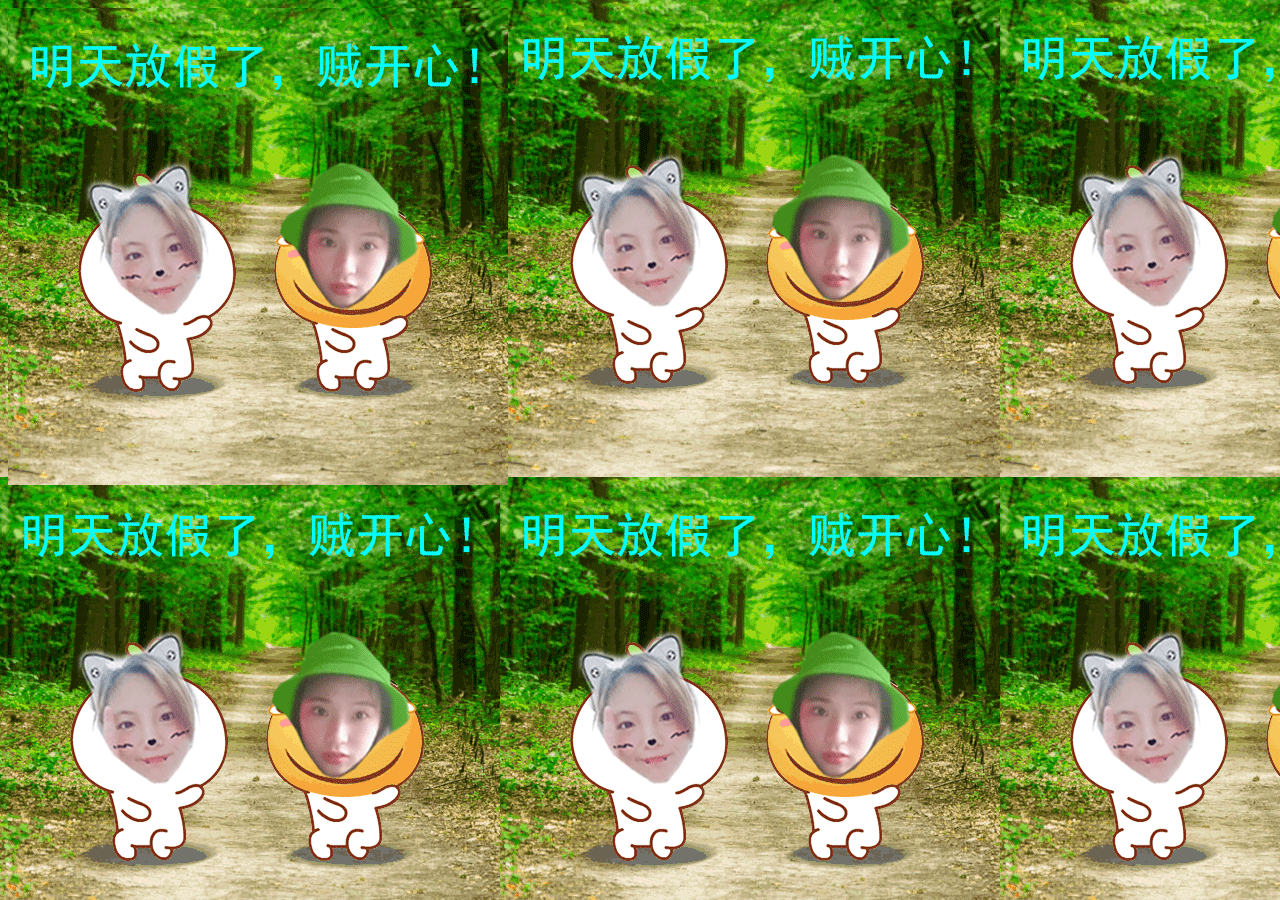
<file: 路径问题/index.html>
<!DOCTYPE html>
<html lang="en">
<head>
    <meta charset="UTF-8">
    <meta name="viewport" content="width=device-width, initial-scale=1.0">
    <meta http-equiv="X-UA-Compatible" content="ie=edge">
    <title>Document</title>
    <link rel="stylesheet" href="./css/index.css">
</head>
<body>
    <script src="js/index.js"></script>
</body>
</html>
</file>
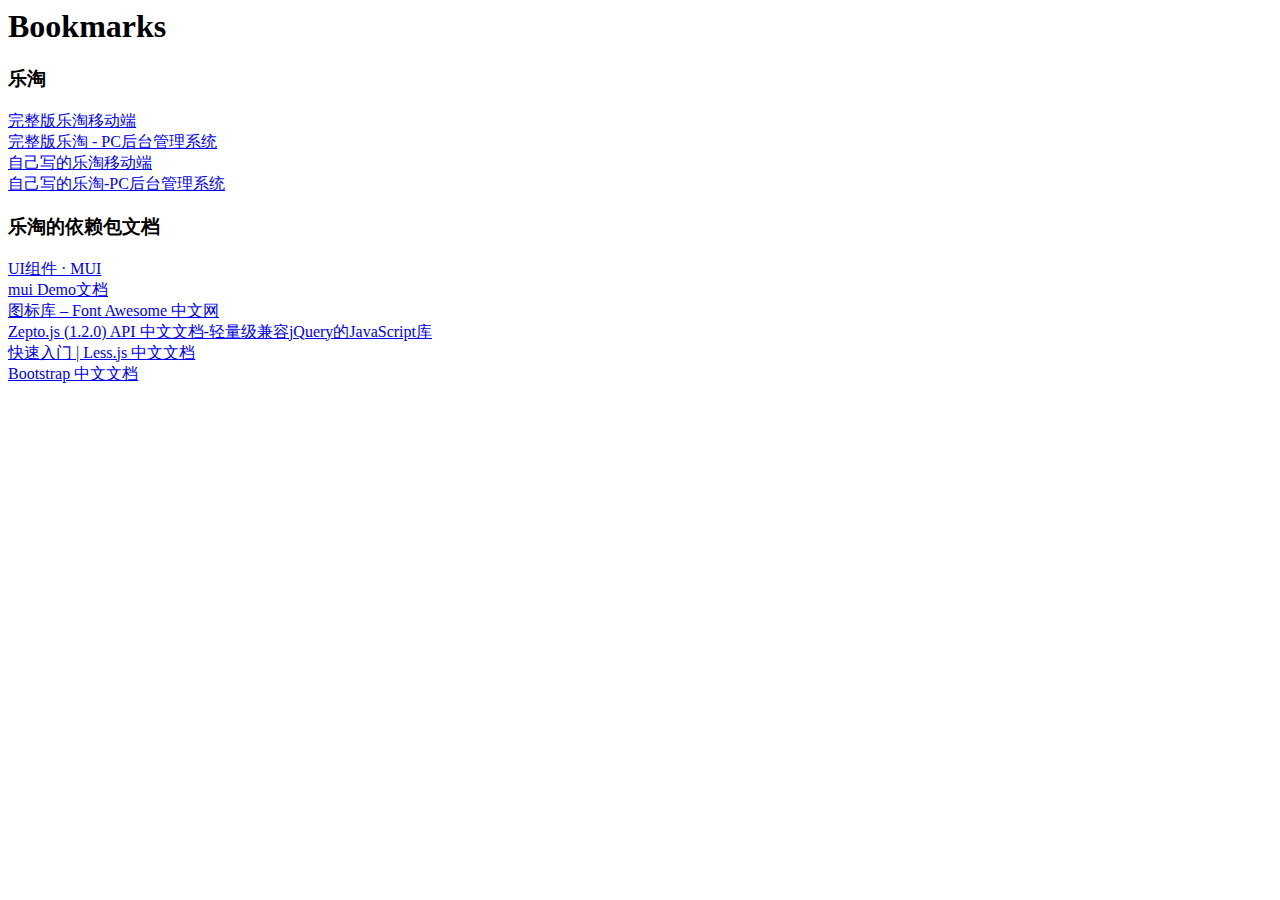
<file: docs/书签.html>
<!DOCTYPE NETSCAPE-Bookmark-file-1>
<!-- This is an automatically generated file.
     It will be read and overwritten.
     DO NOT EDIT! -->
<META HTTP-EQUIV="Content-Type" CONTENT="text/html; charset=UTF-8">
<TITLE>Bookmarks</TITLE>
<H1>Bookmarks</H1>

    <DL>
        <DT>
       
        <DT><H3 ADD_DATE="1528342423" LAST_MODIFIED="1532359633">乐淘</H3>
        <DL><p>
            <DT><A HREF="http://localhost:3000/mobile/index.html" ADD_DATE="1517109057" ICON="[data-uri]">完整版乐淘移动端</A>
            <DT><A HREF="http://localhost:3000/manage/login.html" ADD_DATE="1517109062">完整版乐淘 - PC后台管理系统</A>
            <DT><A HREF="http://localhost:3000/m/index.html" ADD_DATE="1517109065">自己写的乐淘移动端</A>
            <DT><A HREF="http://localhost:3000/admin/login.html" ADD_DATE="1517109095">自己写的乐淘-PC后台管理系统</A>
        </DL><p>
        <DT><H3 ADD_DATE="1528342423" LAST_MODIFIED="0">乐淘的依赖包文档</H3>
        <DL><p>
            <DT><A HREF="http://dev.dcloud.net.cn/mui/ui/" ADD_DATE="1513066024" ICON="[data-uri]">UI组件 · MUI</A>
            <DT><A HREF="http://www.dcloud.io/hellomui/" ADD_DATE="1514101120">mui Demo文档</A>
            <DT><A HREF="http://www.fontawesome.com.cn/faicons/" ADD_DATE="1514212230">图标库 – Font Awesome 中文网</A>
            <DT><A HREF="http://www.css88.com/doc/zeptojs_api/" ADD_DATE="1517111322">Zepto.js (1.2.0) API 中文文档-轻量级兼容jQuery的JavaScript库</A>
            <DT><A HREF="http://less.bootcss.com/" ADD_DATE="1517111337" ICON="[data-uri]">快速入门 | Less.js 中文文档</A>
            <DT><A HREF="http://v3.bootcss.com/" ADD_DATE="1517111363" ICON="[data-uri]">Bootstrap 中文文档</A>
        </DL><p>
</file>
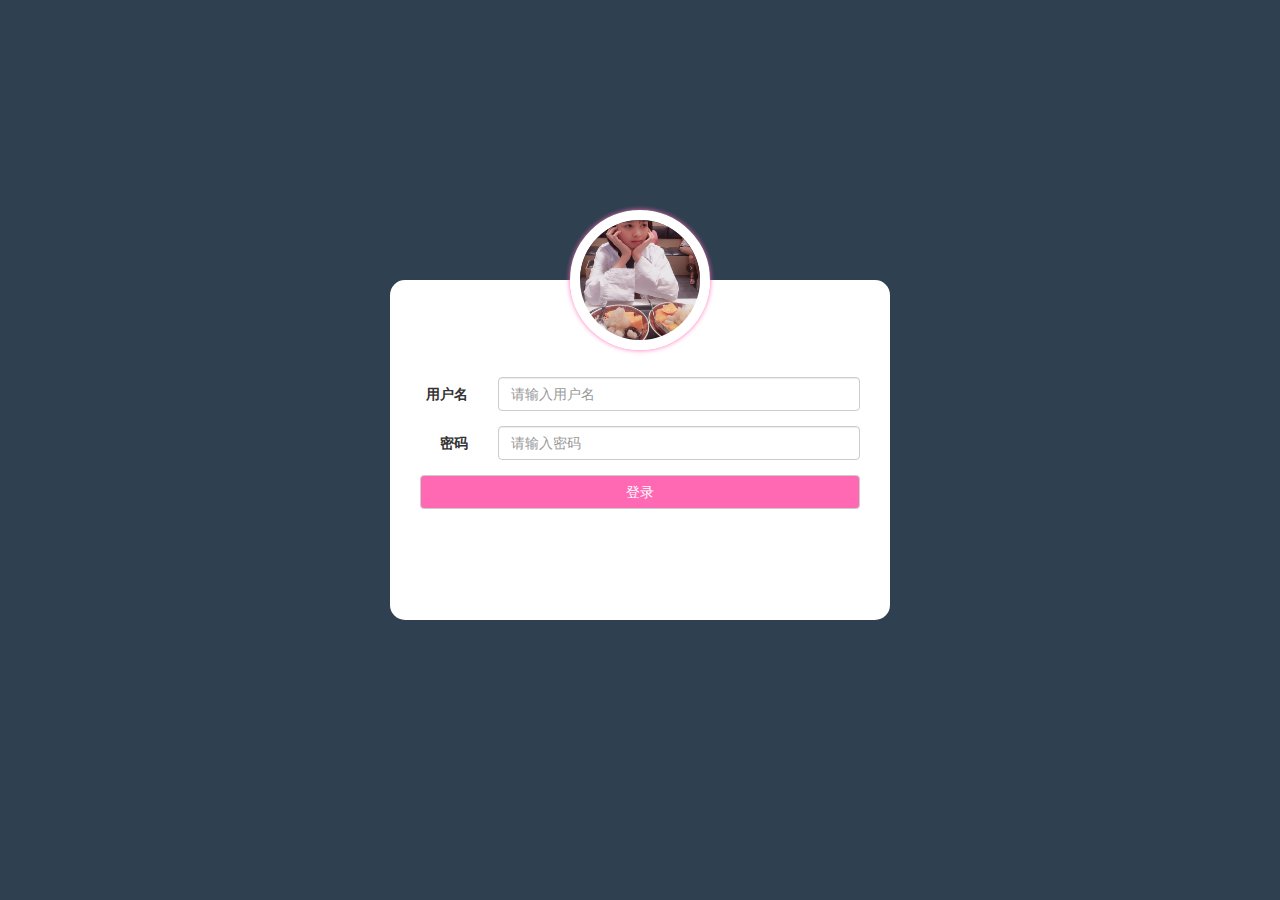
<file: public/manage/login.html>
<!DOCTYPE html>
<html lang="en">

<head>
    <meta charset="UTF-8">
    <title>员工登录</title>
    <!-- 1. 引入bootstrap的css -->
    <link rel="stylesheet" href="lib/bootstrap/css/bootstrap.css">
    <!-- 2. 引入字体图标的css -->
    <link rel="stylesheet" href="lib/font-awesome/css/font-awesome.css">
    <!-- 3. 引入登录页面Less -->
    <link rel="stylesheet/less" href="less/login.less">
    <!-- 4. 引入less.js编译器文件 -->
    <script src="lib/less/less.js"></script>
</head>

<body>
    <form class="form-horizontal">
    	  <img src="images/25.png" class="logo" alt="">
        <div class="form-group">
            <label for="inputEmail3" class="col-sm-2 control-label">用户名</label>
            <div class="col-sm-10">
                <input type="text" class="form-control username" id="inputEmail3" placeholder="请输入用户名">
            </div>
        </div>
        <div class="form-group">
            <label for="inputPassword3" class="col-sm-2 control-label">密码</label>
            <div class="col-sm-10">
                <input type="password" class="form-control password" id="inputPassword3" placeholder="请输入密码">
            </div>
        </div>
        <div class="form-group">
            <div class="col-sm-12">
                <button type="button" class="btn btn-default btn-login">登录</button>
            </div>
        </div>
    </form>
    <!-- 5. 引入jquery 因为bootstrap依赖jquery 在PC要兼容各种浏览器需要jqeury -->
    <script src="lib/jquery/jquery.js"></script>
    <!-- 6. 引入bootstrap的js -->
    <script src="lib/bootstrap/js/bootstrap.js"></script>
    <!-- 7. 引入模板引擎  注意引入template-web的文件 最新模板引擎-->
    <script src="lib/artTemplate/template-web.js"></script>
    <!-- 8. 引入登录的js文件 -->
    <script src="js/login.js"></script>
</body>

</html>
</file>
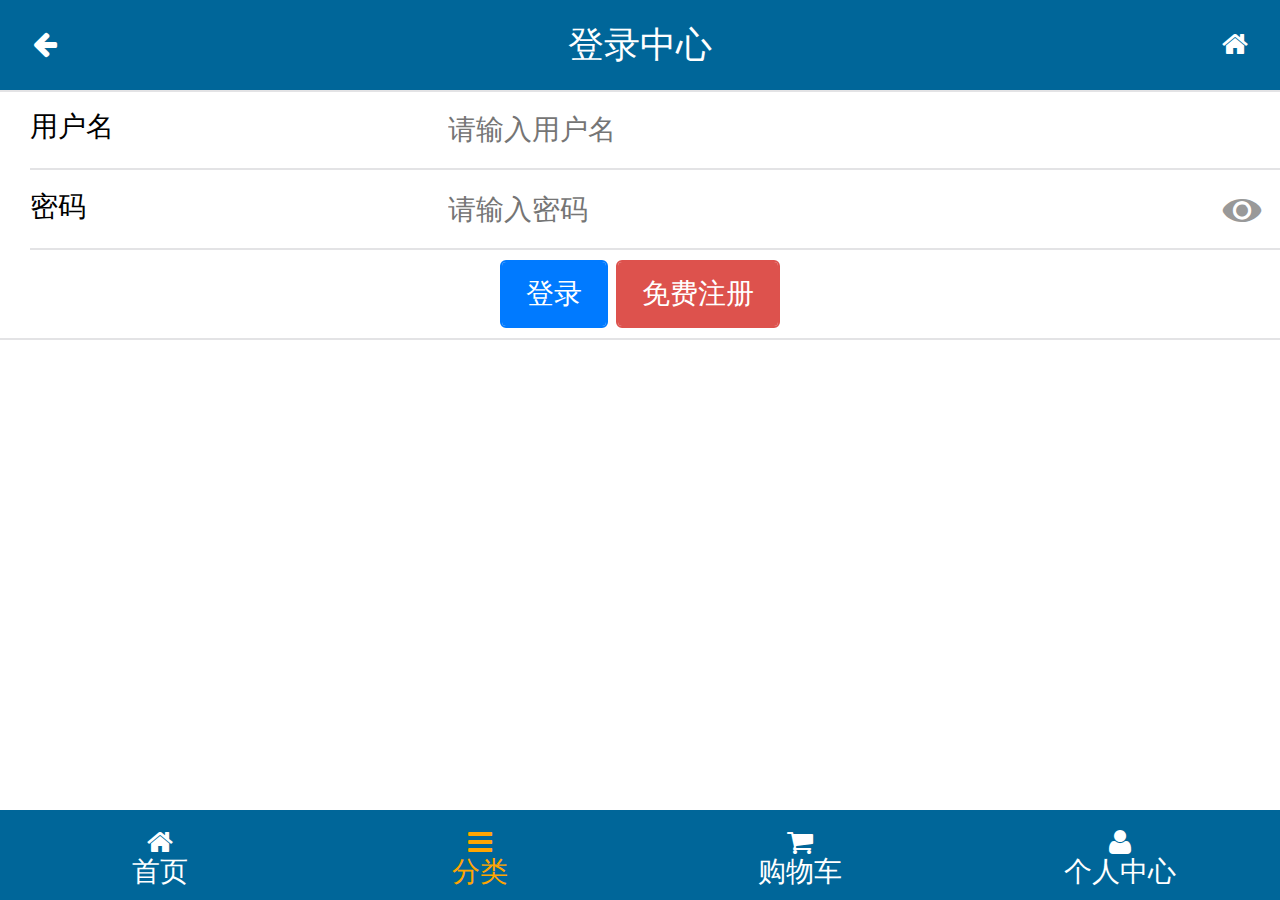
<file: public/mobile/login.html>
<!DOCTYPE html>
<html lang="en">

<head>
    <meta charset="UTF-8">
    <!-- 1. 添加视口 -->
    <meta name="viewport" content="width=device-width, user-scalable=no, initial-scale=1.0, maximum-scale=1.0, minimum-scale=1.0">
    <title>登录页面</title>
    <!-- 2. 引包 -->
    <!-- 1. 引入mui的CSS -->
    <link rel="stylesheet" href="lib/mui/css/mui.css">
    <!-- 2. 引入字体图标的CSS -->
    <link rel="stylesheet" href="lib/fontAwesome/css/font-awesome.css">
    <!-- 3. 引入登录的less文件 -->
    <link rel="stylesheet/less" href="less/login.less">
    <!-- 4. 引入less.js编译器文件 -->
    <script src="lib/less/less.js"></script>
    <!-- 5. 在页面前引入rem.js 等页面加载出来之前生效样式马上执行 -->
    <script src="js/rem.js"></script>
</head>

<body>
    <!-- 头部区域 -->
    <header id="header">
        <!-- javascript:history.back(); 使用历史记录的返回上一页的函数 -->
        <a href="javascript:history.back();" class="fa fa-arrow-left"></a>
        <h4>登录中心</h4>
        <a href="index.html" class="fa fa-home"></a>
    </header>
    <!-- 主体区域 -->
    <main id="main">
        <form class="mui-input-group">
            <div class="mui-input-row">
                <label>用户名</label>
                <input type="text" class="mui-input-clear username" placeholder="请输入用户名">
            </div>
            <div class="mui-input-row">
                <label>密码</label>
                <input type="password" class="mui-input-password password" placeholder="请输入密码">
            </div>
            <div class="mui-button-row">
                <button type="button" class="mui-btn mui-btn-primary btn-login">登录</button>
                <button type="button" class="mui-btn mui-btn-danger btn-register">免费注册</button>
            </div>
        </form>
    </main>
    <!-- 底部区域 -->
    <footer id="footer">
        <div class="mui-row">
            <!-- .mui-col-xs-3*4>a[href="#"]>i.fa.fa-home+span{首页} -->
            <div class="mui-col-xs-3 ">
                <a href="index.html"><i class="fa fa-home"></i><span>首页</span></a>
            </div>
            <div class="mui-col-xs-3">
                <a href="category.html" class="active"><i class="fa fa-bars"></i><span>分类</span></a>
            </div>
            <div class="mui-col-xs-3">
                <a href="cart.html"><i class="fa fa-shopping-cart"></i><span>购物车</span></a>
            </div>
            <div class="mui-col-xs-3">
                <a href="user.html"><i class="fa fa-user"></i><span>个人中心</span></a>
            </div>
        </div>
    </footer>
    <!-- 1. 引入mui的JS -->
    <script src="lib/mui/js/mui.js"></script>
    <!-- 2. 引入模板引擎的 注意引入template-web.js 最新版最简洁的  -->
    <script src="lib/artTemplate/template-web.js"></script>
    <!-- 3. 引入zepto的JS ajax dom操作的Js库 -->
    <script src="lib/zepto/zepto.min.js"></script>
    <!-- 4. 引入商品详情的JS文件 -->
    <script src="js/login.js"></script>
    <!-- <script src="js/detail.js"></script> -->
</body>

</html>
</file>
<file: 路径问题/css/index.css>
body{
    background-image:url(../a.gif) 
}
</file>
